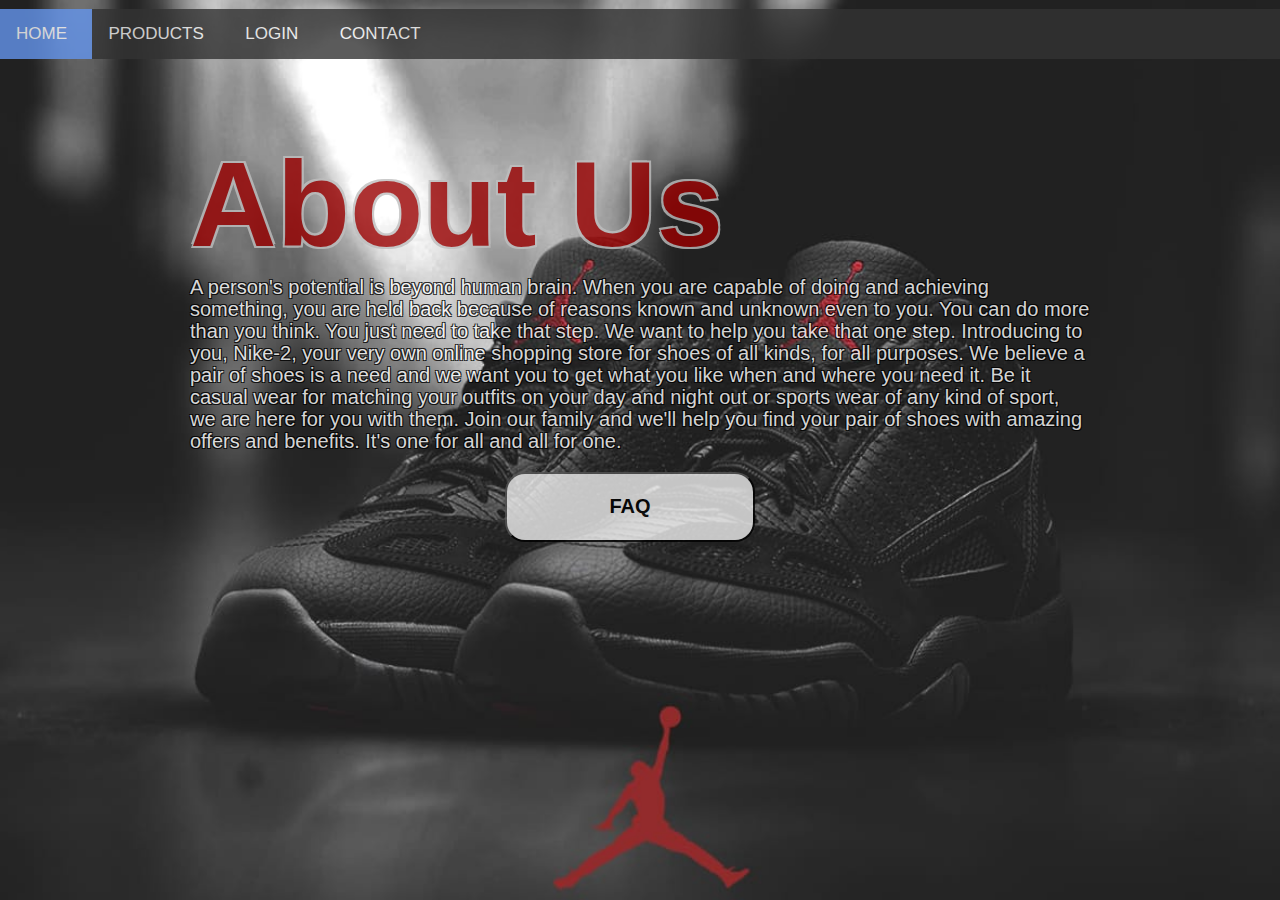
<file: AboutUs.html>
<!DOCTYPE html>
<!DOCTYPE html>
<html>
    <head>
        <meta charset="utf-8">
        <meta name="viewport" content="width=device-width, initial-scale=1">
        <title>About Us</title>
        <link rel="icon" type="image/x-icon" href="images/Favicon.png">
        <link href="stylesheets/about.css" rel="stylesheet" type="text/css" />
        <link rel="stylesheet" href="https://cdnjs.cloudflare.com/ajax/libs/font-awesome/4.7.0/css/font-awesome.min.css">
    </head>

    <body class="about">
        
        <!-- Navigation Bar-->
        <div class="topnav">
            <a class="active" href="Index.html">HOME &nbsp</a>
            <a href="products.html">PRODUCTS &nbsp</a>
            <a href="Accounts.html">LOGIN &nbsp</a>
            <a href="Contact.html">CONTACT &nbsp</a>
          </div>
        
        <div class="outer-box">
            <h1 class="about-text">About Us</h1>
            <div class="about-description">
                <p>A person's potential is beyond human brain. When you are capable of doing and achieving something, you are held back because of reasons known and unknown even to you. You can do more than you think. You just need to take that step. We want to help you take that one step. Introducing to you, Nike-2, your very own online shopping store for shoes of all kinds, for all purposes.  We believe a pair of shoes is a need and we want you to get what you like when and where you need it. Be it casual wear for matching your outfits on your day and night out or sports wear of any kind of sport, we are here for you with them. Join our family and we'll help you find your pair of shoes with amazing offers and benefits. It's one for all and all for one.</p> 
            </div>  
            <button class="toggle" onclick="toggle()">FAQ</button> <!--FAQ Button-->
            <div id="faq" class="faq">
                <button class="accordion">Is there a return or refund policy for the shoes bought?</button> <!--Question 1 Accordion-->
                <div class="panel"> <!--Answer 1 -->
                    <p>Yes. If buyer is not satisfied with product, a return and exchange or return and refund is possible. This is only if the product is still in the unused state and returned in the same package with a return address address and barcode provided.</p>
                </div>
                
                <button class="accordion">Is cash on delivery available?</button> <!--Question 2 Accordion-->
                <div class="panel"> <!--Answer 2 -->
                    <p>No. Currently we only accomodate online payment before shipping for delivery.</p>
                </div>
                
                <button class="accordion">Payment got debited but my order was not placed. How I get the refund?</button> <!--Question 3 Accordion-->
                <div class="panel"> <!--Answer 3 -->
                    <p>We are sorry for the inconvinience. Please do not worry. When a product order is not placed but payment gets debited, our system autoomatically refunds the amount. The refund duration depends on mode of transaction. So, please keep a track of the refund getting credited into your account.</p>
                </div>
            </div>
            
        </div>
        
        <script>
            var acc = document.getElementsByClassName("accordion");
            var i;
            //accordion for FAQ
            for (i = 0; i < acc.length; i++) {
                acc[i].addEventListener("click", function() {
                this.classList.toggle("active");
                var panel = this.nextElementSibling;
                if (panel.style.display === "block") {
                    panel.style.display = "none";
                }
                else {
                    panel.style.display = "block";
                }
            });
            }
            //toggle function for FAQ
            function toggle() {
                var x = document.getElementById("faq");
                if (x.style.display === "block") {
                    x.style.display = "none";
                } else {
                    x.style.display = "block";
                }
            }
        </script>
    </body>
</html>
</file>
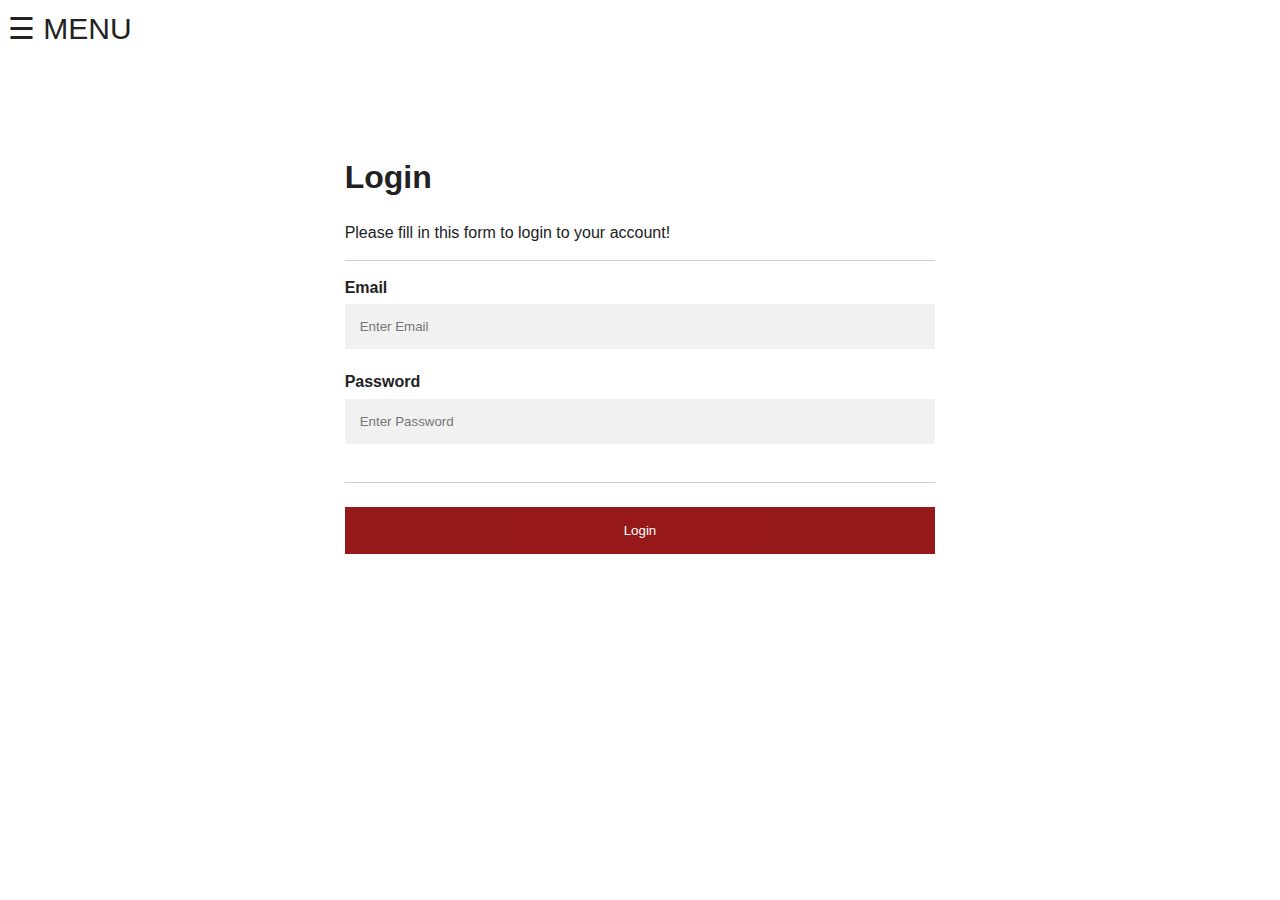
<file: Accounts.html>
<!DOCTYPE html>
<html lang="en">
<head>
  <meta charset="UTF-8">
  <title>Accounts Page</title>
  <link rel="stylesheet" href="accounts.css">
</head>
<body>

  <div id="myNav" class="AccountNav">
    <a href="javascript:void(0)" class="closebtn" onclick="closeNav()">&times;</a>
    <div class="overlay-content">
      <a href="Index.html">HOME</a>
      <a href="products.html">PRODUCTS</a>
      <a href="Contact.html">CONTACT</a>
      <a href="AboutUs.html">ABOUT US</a>
    </div>
  </div>
  <span style="font-size:30px;cursor:pointer" onclick="openNav()">&#9776; MENU</span>

<div class="center">
<div class="container">
<form action="login">
    <h1>Login</h1>
    <p>Please fill in this form to login to your account!</p>
    <hr>

    <label for="email"><b>Email</b></label>
    <input type="text" placeholder="Enter Email" name="email" id="email" required>

    <label for="psw"><b>Password</b></label>
    <input type="password" placeholder="Enter Password" name="psw" id="psw" required>

    <hr>

    <button onclick="checkPassword()" type="submit" class="loginbtn">Login</button>


</form>
</div>
</div>

<script>
  function openNav() {
    document.getElementById("myNav").style.height = "100%";
  }
  
  function closeNav() {
    document.getElementById("myNav").style.height = "0%";
  }
  //check for submitted information
  function checkPassword(){
    var x = document.getElementById("psw").value;
    var y = document.getElementById("email").value;
    var numbers = /[0-9]/;
    if (x == "" || y == "") {
    alert("Both email and password must be filled out.");
    }
    else if(!numbers.test(x) && (x != "")){
      alert("Your password is weak.You may want to add a number to your password.")
    }
  }
  </script>

</body>
</html>


</body>
</html>
</file>
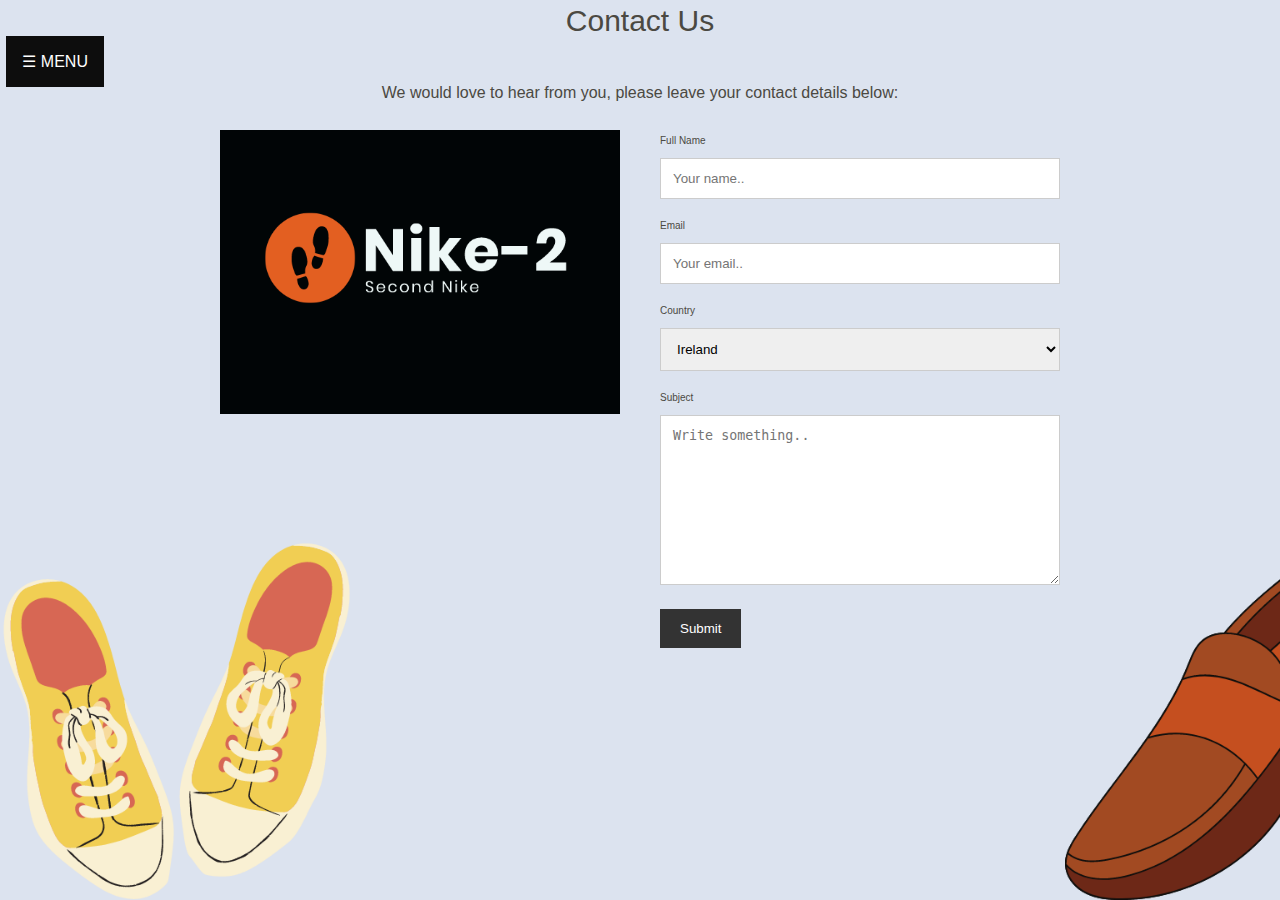
<file: Contact.html>
<!DOCTYPE html>
<html>
<head>
	<meta charset="utf-8">
	<meta name="viewport" content="width=device-width, initial-scale=1">
	<title>Contact Us</title>
  <link rel="icon" type="image/x-icon" href="images/favicon.png">
	<link href="stylesheets/common.css" rel="stylesheet" type="text/css" />
	<!-- Link CSS File -->
</head>
<body>

<style>
body {
  background-image: url('images/back.PNG');
}
	
/*Navigation Bar CSS */
.navbtn {
	background-color:#0d0d0d;
	color: white;
	padding: 16px;
	font-size: 16px;
	border: none;
	cursor: pointer;
  }
  
  .navbtn:hover, .navbtn:focus {
	background-color:#8c8c8c;
  }
  
  .ContactNav {
	position: absolute;
	display: inline-block;
	left : 0.5%;
	top : 4%;
  }
  
  .Nav-Content {
	display: none;
	position: absolute;
	background-color: #f1f1f1;
	min-width: 140px;
	overflow: auto;
	box-shadow: 0px 8px 16px 0px rgba(0,0,0,0.2);
	z-index: 1;
  }
  
  .Nav-Content a {
	color: black;
	padding: 12px 16px;
	text-decoration: none;
	display: block;
	font-size: 15px;
  }
  
  .ContactNav a:hover {background-color: #ddd;}
  
  .show {display: block;}
</style>
	
<!--Navigation Bar-->
      <div class="ContactNav">
      <button onclick="nav()" class="navbtn">&#9776; MENU</button>
      <div id="NavContents" class="Nav-Content">
        <a href="Index.html">HOME</a>
        <a href="Accounts.html">LOGIN</a>
        <a href="AboutUs.html">ABOUT US</a>
        <a href="products.html">PRODUCTS</a>
      </div>
      </div>

	<div class="container">
  <div style="text-align:center">
    <h2 style="padding-bottom: 50px;">Contact Us</h2>
    <p style="font-size: medium;">We would love to hear from you, please leave your contact details below:</p>
  </div>
  <div class="row">
    <div class="column">
      <img src="images/logo2.PNG" style="width:100%">
    </div>
    <div class="column">
      <form action="ContactServlet" method="post">
        <label for="fname">Full Name</label>
        <input type="text" id="fname" name="fullname" placeholder="Your name..">
        <label for="email">Email</label>
        <input type="text" id="email" name="email" placeholder="Your email..">
        <label for="country">Country</label>
        <select id="country" name="country">
          <option value="Ireland">Ireland</option>
          <option value="Germany">Germany</option>
          <option value="France">France</option>
        </select>
        <label for="subject">Subject</label>
        <textarea id="subject" name="subject" placeholder="Write something.." style="height:170px"></textarea>
        <input type="submit" value="Submit">
      </form>
    </div>
  </div>
</div>
	<script>
            //Navigaton Bar Script
            function nav() {
            document.getElementById("NavContents").classList.toggle("show");
            }

            window.onclick = function(event) {
            if (!event.target.matches('.navbtn')) {
            var dropdowns = document.getElementsByClassName("Nav-Content");
            var i;
            for (i = 0; i < dropdowns.length; i++) {
            var openDropdown = dropdowns[i];
            if (openDropdown.classList.contains('show')) {
            openDropdown.classList.remove('show');
            }
            }
            }
            }
        </script>
</body>
</html>
</file>
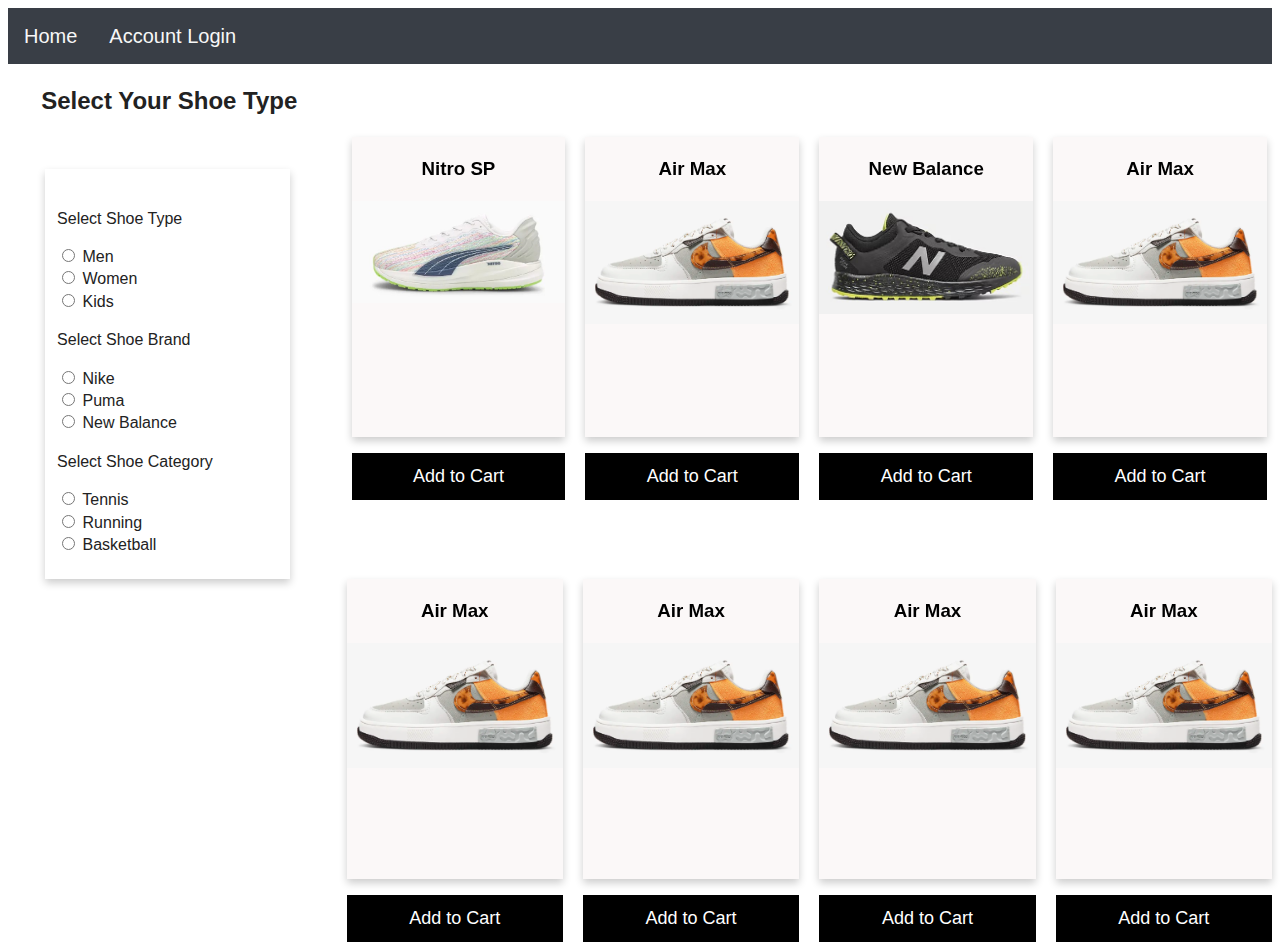
<file: products.html>
<!DOCTYPE html>
<html lang="en">
<head>
  <meta charset="UTF-8">
  <title>Products</title>
  <link rel="stylesheet" href="accounts.css">
  <script>
  function submitForm() {
	     document.getElementById("shoe").submit();
	}
</script>
</head>
<body>

<div class="navbar" id="navbar">
  <a href="index.html">Home</a>
  <a href="Accounts.html">Account Login</a>
</div>

<div class = "row">

  <h2 style = "padding-left: 3%">Select Your Shoe Type</h2>
  <div class = "leftcolumn">
    <div class = "container">
      <div class = "card" style="text-align: left; margin-left: 10px">
        <div style = "margin-left: 5%">
    <form id="shoe" action="ResponseServlet" onclick = submitForm()>
      <br>

      <p>Select Shoe Type</p>
       <input type="radio" id="men" name="type" value="men" >
       <label for="men">Men</label><br>
       <input type="radio" id="women" name="type" value="women" >
       <label for="women">Women</label><br>
       <input type="radio" id="kids" name="type" value="kids" >
       <label for="kids">Kids</label>

      <br>

      <p>Select Shoe Brand</p>
      <input type="radio" id="nike" name="brand" value="nike">
      <label for="nike">Nike</label><br>
      <input type="radio" id="puma" name="brand" value="puma">
      <label for="puma">Puma</label><br>
      <input type="radio" id="newbalance" name="brand" value="new balance">
      <label for="newbalance">New Balance</label>

      <br>

      <p>Select Shoe Category</p>
      <input type="radio" id="tennis" name="category" value="tennis">
      <label for="tennis">Tennis</label><br>
      <input type="radio" id="running" name="category" value="running">
      <label for="running">Running</label><br>
      <input type="radio" id="basketball" name="category" value="basketball">
      <label for="basketball">Basketball</label><br>

      <br>

    </form>
        </div>
    </div>
  </div>
  </div>


<div class="rightcolumn">

  <div id="addToCart">
    You have successfully added the item to your cart
  </div>

  <div class="flip-card">
    <div class="flip-card-inner">
      <div class="flip-card-front">
        <h3 class = "product">Nitro SP</h3>
        <img src="images/nitrosp.png" alt="Nitro SP" style="width:100%">
          
      </div>
      <div class="flip-card-back">
        <h1 class = "product">Nitro SP</h1> 
        <p class="price">$100</p>
        <p class = "info">Puma Nitro SP</p>
      </div>
    </div>
      <p><button class ="AddToCart" onclick="addToCart()"> Add to Cart</button></p>
      
  </div>
  
  <div class="flip-card">
    <div class="flip-card-inner">
      <div class="flip-card-front">
        <h3 class = "product">Air Max</h3>
        <img src="images/airforce1.PNG" alt="Air Max" style="width:100%">
          
      </div>
      <div class="flip-card-back">
        <h1 class = "product">Air Max</h1> 
        <p class="price">$19.99</p>
        <p class = "info">Nike White and Orange Air Max </p>
      </div>
      
      
    </div>
    <p><button class ="AddToCart" onclick="addToCart()"> Add to Cart</button></p>
      
  </div>

  <div class="flip-card">
    <div class="flip-card-inner">
      <div class="flip-card-front">
        <h3 class = "product">New Balance</h3>
        <img src="images/freshfoam.png" alt="Fresh Foam" style="width:100%">
          
      </div>
      <div class="flip-card-back">
        <h1 class = "product">New Balance</h1> 
        <p class="price">$50</p>
        <p class = "info">New Balance Fresh Foam </p>
      
      
      </div>
    </div>
    <p><button class ="AddToCart" onclick="addToCart()"> Add to Cart</button></p>
  </div>

  <div class="flip-card">
    <div class="flip-card-inner">
      <div class="flip-card-front">
        <h3 class = "product">Air Max</h3>
        <img src="images/airforce1.PNG" alt="Air Max" style="width:100%">
          
      </div>
      <div class="flip-card-back">
        <h1 class = "product">Air Max</h1> 
        <p class="price">$19.99</p>
        <p class = "info">Nike White and Orange Air Max </p>
      </div>
      
      
    </div>
    <p><button class ="AddToCart" onclick="addToCart()"> Add to Cart</button></p>
    
  </div>
  
  
  <!-- I could only find this solution to create a separation between the top products and the bottom ones. -->
  <table height="100%">
    <td width="60px" valign="top" align="center" >
     <div class="PageLine2V">&nbsp;</div>
    </td>
  </table>
  <table height="100%">
    <td width="60px" valign="top" align="center" >
     <div class="PageLine2V">&nbsp;</div>
    </td>
  </table>
  <table height="100%">
    <td width="60px" valign="top" align="center" >
     <div class="PageLine2V">&nbsp;</div>
    </td>
  </table>
  <table height="100%">
    <td width="60px" valign="top" align="center" >
     <div class="PageLine2V">&nbsp;</div>
    </td>
  </table>
  <table height="100%">
    <td width="60px" valign="top" align="center" >
     <div class="PageLine2V">&nbsp;</div>
    </td>
  </table>

  <div class="row">
    <div class="flip-card">
      <div class="flip-card-inner">
        <div class="flip-card-front">
          <h3 class = "product">Air Max</h3>
          <img src="images/airforce1.PNG" alt="Air Max" style="width:100%">
            
        </div>
        <div class="flip-card-back">
          <h1 class = "product">Air Max</h1> 
          <p class="price">$19.99</p>
          <p class = "info">Nike White and Orange Air Max </p>
        </div>
        
        
      </div>
      <p><button class ="AddToCart" onclick="addToCart()"> Add to Cart</button></p>
        
    </div>

    <div class="flip-card">
      <div class="flip-card-inner">
        <div class="flip-card-front">
          <h3 class = "product">Air Max</h3>
          <img src="images/airforce1.PNG" alt="Air Max" style="width:100%">
            
        </div>
        <div class="flip-card-back">
          <h1 class = "product">Air Max</h1> 
          <p class="price">$19.99</p>
          <p class = "info">Nike White and Orange Air Max </p>
        </div>
        
        
      </div>
      <p><button class ="AddToCart" onclick="addToCart()"> Add to Cart</button></p>
        
    </div>

    <div class="flip-card">
      <div class="flip-card-inner">
        <div class="flip-card-front">
          <h3 class = "product">Air Max</h3>
          <img src="images/airforce1.PNG" alt="Air Max" style="width:100%">
            
        </div>
        <div class="flip-card-back">
          <h1 class = "product">Air Max</h1> 
          <p class="price">$19.99</p>
          <p class = "info">Nike White and Orange Air Max </p>
        </div>
        
        
      </div>
      <p><button class ="AddToCart" onclick="addToCart()"> Add to Cart</button></p>
        
    </div>

    <div class="flip-card">
      <div class="flip-card-inner">
        <div class="flip-card-front">
          <h3 class = "product">Air Max</h3>
          <img src="images/airforce1.PNG" alt="Air Max" style="width:100%">
            
        </div>
        <div class="flip-card-back">
          <h1 class = "product">Air Max</h1> 
          <p class="price">$19.99</p>
          <p class = "info">Nike White and Orange Air Max </p>
        </div>
        
        
      </div>
      <p><button class ="AddToCart" onclick="addToCart()"> Add to Cart</button></p>
        
    </div>
  </div>

  
</div>

<script>
  function openNav() {
    document.getElementById("myNav").style.height = "70%";
  }
  
  function closeNav() {
    document.getElementById("myNav").style.height = "0%";
  }

    function addToCart() {
      var x = document.getElementById("addToCart");
      if (x.style.display === "none") {        
         x.style.display = "block";
       } else {
          x.style.display = "none";
        }
    }
    
</script>

</body>
</html>
</file>
<file: stylesheets/about.css>
/* =GENERAL - the general styles */
	body{
		font: 62.5%/2.2em "Lucida Grande", Tahoma, Verdana, Arial, Helvetica, sans-serif;
		color: #4b4942;
		background: #fff;
    background-attachment: fixed;
    background-size: cover;
    background-position: left;
	}
	
/*side navigation*/
	body {
  font-family: "Lato", sans-serif;
  transition: background-color .5s;
}
/* ABOUT US PAGE STYLING */
.about{
    background-image: url('../images/shoe.jpeg');
	opacity: 0.8;
    height: 90vh;
    background-position: center;
    background-repeat: no-repeat;
    background-size: cover;
    display: flex;
    justify-content: center;
    align-items: center; 
  }

.outer-box {
  width: 900px;
  height: 600px;
  display: flex;
  flex-direction: column;
}

/* About Us Heading */
.about-text{
	color: #990000;
	font-size: 120px;
	text-shadow:
   -2px -2px 0 #bfbfbf,  
    2px -2px 0 #bfbfbf,
    -2px 2px 0 #bfbfbf,
     2px 2px 0 #bfbfbf;
}

/* About Us Description */
.about-description{
	margin-top: -40px;
	color: white;
	font-size: 20px;
	text-shadow:
   -1px -1px 0 #000,  
    1px -1px 0 #000,
    -1px 1px 0 #000,
    1px 1px 0 #000;
	
}

/* FAQ Section */
.faq{
	margin-top: 10px;
	display: none;
}

/* Accordion - Each question */
.accordion {
	background-color: #a6a6a6;
	color: #262626
	10% 		 #1a1a1a
	5% 		 #0d0d0d
	0% 		 #000000
	;
	cursor: pointer;
	padding: 18px;
	width: 100%;
	border: none;
	text-align: left;
	outline: none;
	font-size: 15px;
	transition: 0.4s;
}
  
.active, .accordion:hover {
background-color: #8c8c8c; 
}

/* Accordion opening panel */
.panel {
padding: 0 18px;
font-size: 20px;
display: none;
background-color: #d9d9d9;
overflow: hidden;
}

/* FAQ Button */
.toggle{
	height: 70px;
	font-size: 20px;
	margin-left: 35%;
	width: 250px;
	border-radius: 20px;
	font-weight: bold;
}

/*Navigation Bar*/
.topnav {
	overflow: hidden;
	background-color: #333;
	position:absolute;
	left: 0%;
	top: 1%;
	width: 100%;
  }
  
  .topnav a {
	float: left;
	color: #f2f2f2;
	text-align: center;
	padding: 14px 16px;
	text-decoration: none;
	font-size: 17px;
  }
  
  .topnav a:hover {
	background-color: #ddd;
	color: black;
  }
  
  .topnav a.active {
	background-color: cornflowerblue;
	color: white;
  }
</file>
<file: accounts.css>
/*! HTML5 Boilerplate v8.0.0 | MIT License | https://html5boilerplate.com/ */

/* accounts.css 2.1.0 | MIT License | https://github.com/h5bp/main.css#readme */
/*
 * What follows is the result of much research on cross-browser styling.
 * Credit left inline and big thanks to Nicolas Gallagher, Jonathan Neal,
 * Kroc Camen, and the H5BP dev community and team.
 */

/* ==========================================================================
   Base styles: opinionated defaults
   ========================================================================== */

html {
  color: #222;
  font-size: 1em;
  line-height: 1.4;
}

body {
  font-family: "Lucida Grande", Tahoma, Verdana, Arial, Helvetica, sans-serif;
  background-color: white;
}

* {
  box-sizing: border-box;
}

.header {

  color: #393e46;
  font-size: 200%;
  text-align: center;

}

.center {
  margin: auto;
  width: 60%;
  border: none;
  padding: 10px;
}

 .card {
   box-shadow: 0 4px 8px 0 rgba(0, 0, 0, 0.2);
   max-width: 300px;
   margin: auto;
   text-align: center;
   font-family: arial;
 }

.cardcolumn {
  float: left;
  width: 25%;
  padding: 0 10px;
}

.row {margin: 0 -5px;}

/* Create two unequal columns that floats next to each other */
/* Left column */
.leftcolumn {
  float: left;
  width: 25%;
}

/* Right column */
.rightcolumn {
  float: left;
  width: 75%;
  padding-left: 20px;
}

/* Clear floats after the columns */
.row:after {
  content: "";
  display: table;
  clear: both;
}

/* Responsive columns */
@media screen and (max-width: 600px) {
  .column {
    width: 100%;
    display: block;
    margin-bottom: 20px;
  }
}

.price {
  color: grey;
  font-size: 22px;
}

/* Add padding to containers */
.container {
  width: 100%;
  align-content: center;
  padding: 10%;
  background-color: white;
}

/* Full-width input fields */
input[type=text], input[type=password] {
  width: 100%;
  padding: 15px;
  margin: 5px 0 22px 0;
  display: inline-block;
  border: none;
  background: #f1f1f1;
}

input[type=text]:focus, input[type=password]:focus {
  background-color: #ddd;
  outline: none;
}

/* Overwrite default styles of hr */
hr {
  border: 1px solid #f1f1f1;
  margin-bottom: 25px;
}

.navbar {
  overflow: hidden;
  background-color: #393e46;
}

.navbar a {
  float: left;
  font-size: 20px;
  color: #f7f7f7;
  text-align: center;
  padding: 14px 16px;
  text-decoration: none;
  display: block;
}

/* Set a style for the submit button */
.loginbtn {
  background-color: darkred;
  color: white;
  padding: 16px 20px;
  margin: 8px 0;
  border: none;
  cursor: pointer;
  width: 100%;
  opacity: 0.9;
}

.loginbtn:hover {
  opacity: 1;
}


/*
 * A better looking default horizontal rule
 */

hr {
  display: block;
  height: 1px;
  border: 0;
  border-top: 1px solid #ccc;
  margin: 1em 0;
  padding: 0;
}

/*Navigation Bar*/
.AccountNav {
  height: 0%;
  width: 100%;
  position: fixed;
  z-index: 1;
  top: 0;
  left: 0;
  background-color: rgb(0,0,0);
  background-color: rgba(0,0,0, 0.9);
  overflow-y: hidden;
  transition: 0.5s;
}

.overlay-content {
  position: relative;
  top: 25%;
  width: 100%;
  text-align: center;
  margin-top: 30px;
}

.AccountNav a {
  padding: 8px;
  text-decoration: none;
  font-size: 36px;
  color: #818181;
  display: block;
  transition: 0.3s;
}

.AccountNav a:hover, .AccountNav a:focus {
  color: #f1f1f1;
}

.AccountNav .closebtn {
  position: absolute;
  top: 20px;
  right: 45px;
  font-size: 60px;
}

@media screen and (max-height: 450px) {
  .AccountNav {overflow-y: auto;}
  .AccountNav a {font-size: 20px}
  .AccountNav .closebtn {
  font-size: 40px;
  top: 15px;
  right: 35px;
  }
}

#addToCart {
  width: 100%;
  padding: 50px 0;
  text-align: center;
  background-color: lightblue;
  margin-top: 20px;
  display: none
}

.flip-card {
  background-color: transparent;
  width: 300px;
  height: 300px;
  perspective: 1000px;
  float: left;
  width: 25%;
  padding: 0 10px;
}

.flip-card button {
  border: none;
  outline: 0;
  padding: 13px;
  color: white;
  background-color: #000;
  text-align: center;
  cursor: pointer;
  width: 100%;
  font-size: 18px;
}

.flip-card button:hover {
  opacity: 0.7;
}

.flip-card-inner {
  position: relative;
  width: 100%;
  height: 100%;
  text-align: center;
  transition: transform 0.6s;
  transform-style: preserve-3d;
  box-shadow: 0 4px 8px 0 rgba(0,0,0,0.2);
   max-width: 300px;
   margin: auto;
   text-align: center;
   font-family: arial;
}

.flip-card:hover .flip-card-inner {
  transform: rotateY(180deg);
}

.flip-card-front, .flip-card-back {
  position: absolute;
  width: 100%;
  height: 100%;
  -webkit-backface-visibility: hidden;
  backface-visibility: hidden;
}

.flip-card-front {
  background-color: rgb(251, 248, 248);
  color: black;
}

.flip-card-back {
  background-color: #080808;
  color: white;
  transform: rotateY(180deg);
}
</file>
<file: stylesheets/common.css>
@charset "UTF-8";
/* =CALL LIBRARY */
	@import url("reset-min.css"); /* ------- Reset all CSS Styles */

/* =GENERAL - the general styles */
	body{
		font: 62.5%/2.2em "Lucida Grande", Tahoma, Verdana, Arial, Helvetica, sans-serif;
		color: #4b4942;
		background: #fff;

   /* background-image: url('../images/back.png');*/
    background-repeat: no-repeat;
    background-attachment: fixed;
    background-size: cover;
    background-position: left;
	}
	a{text-decoration: none;color: ##1916c6; font-size: 15px;}
	a:hover{color: #bb800f;}
	hr{display: none;}
	strong{font-weight: bold;}
	ul.borderedlist li{
		border-bottom: 1px dashed #d1cfcd;
	}
	ul.borderedlist li a{
		display: block;
		padding:3px 0 0 2px;
		height: 26px;
		color: #42423b;
	}
	ul.borderedlist li a:hover{background: #E5E5E4;color: #42423b;}

/*side navigation*/
	body {
  font-family: "Lato", sans-serif;
  transition: background-color .5s;
}
.sidenav {
  height: 100%;
  width: 0;
  position: fixed;
  z-index: 1;
  top: 0;
  left: 0;
  background-color: #111;
  overflow-x: hidden;
  transition: 0.5s;
  padding-top: 60px;
}

.sidenav a {
  padding: 8px 8px 8px 32px;
  text-decoration: none;
  font-size: 25px;
  color: #818181;
  display: block;
  transition: 0.3s;
}

.sidenav a:hover {
  color: #f1f1f1;
}

.sidenav .closebtn {
  position: absolute;
  top: 0;
  right: 6px;
  font-size: 36px;
  margin-left: 50px;
}

#main {
  transition: margin-left .5s;
  padding: 16px;
}

@media screen and (max-height: 450px) {
  .sidenav {padding-top: 15px;}
  .sidenav a {font-size: 18px;}
}

/* =LAYOUT - the main layout styles */
	.container{
		width:900px;
		margin: 0 auto;
		position: relative;
		overflow:hidden;
	}
	/* header layout */
	#header{
		height: 253px;
		background: #4a4841 url(../images/top_bg.jpg) top repeat-x;
		position: relative;
	}
	#navigation{
		right: 0;
		top:10px;
	}
	/* main area layout */
	#main{padding:24px 0 20px 0;}
	#leftcolumn{float: left;width:193px;}
	#center{float: left;width:380px;padding: 0 20px;}
	#rightcolumn{float: left;width:287px;}
	/* bottom layout */
	#bottominfo{
		border-top: 5px solid #42423b;
		background: #f1eee7;
		padding-bottom:25px;
		width: 100%;
		overflow: hidden;
	}
	.bottomcolumn{
		float: left;
		width:288px;
		margin-right: 18px;
	}
	.bottomright{margin-right:0;}
	
/* =HEADER - the header styles */
	#header .container{height: 253px;}
	/* logo */
	h1{
		position: absolute;
		height: 71px;
	}
	h1 a{
		font: 24px/24px Arial, Helvetica, sans-serif;
		font-weight: bold;
		letter-spacing: -2px;
		padding: 22px 9px 25px 20px;
		width: 300px;
    /*margin-top: 53px;*/
		display: block;
		color: #fff;
		background: url(../images/logo1) left top no-repeat;
	}
	h1 a:hover{color: #fff;}
	h1 a span{
		height:71px;
		width: 13px;
		position: absolute;
		top:0;
		/*margin-top: 53px;*/
		right: -13px;
		cursor: pointer;
		/*background: url(../images/logo_right.gif) right top no-repeat;*/
	}
	
			ul {
				list-style-type: none;
				margin: 0;
				padding: 0;
				overflow: hidden;
				background-color: #333;
				padding-bottom: 10px;
    			padding-top: 10px;
    			margin-bottom: 10px;
			  }
			  
			  #navigation li {
				float: right;
			  }
			  
			  li a {
				display: block;
				color: white;
				text-align: center;
				padding: 14px 16px;
				text-decoration: none;
			  }
			  
			  li a:hover {
				background-color: #111;
			  }

	.leftbox li {
		float: center;
	}
	
/* =CONTENT - the content styles */
	/* left column */
	.leftbox{background: #f1f0ef;padding: 10px 23px 10px 23px;margin-bottom:3px;line-height:1.8em;}
	h3.leftbox{font-size:19px;color: #eeeded; background: #333333 /*url(../images/h3_bg_tall.jpg)*/ 0 0 repeat-x;padding:5px 0 10px 23px;}
	h3.header_small{font-size:15px;font-weight: bold;background: #333333;padding:0 23px 5px 23px;}
	ul.leftbox{font-size: 1.2em;}

	.features{padding-top:15px;font:1.27em Arial, Helvetica, sans-serif;}
	
	#leftcolumn .leftbox p{padding-bottom:1em;line-height:1.5em; font-size:12px}	
	
	/* center column */
	.article_wrapper h2{color: #black; font-size:2em;margin:10px 0;}
	.article_wrapper p{color: #black; padding-bottom:10px;font-size:1.3em;}	
	
	/* right column */
	.rightbox_wrapper{
		background: #eeeded;
		padding:5px;
		margin-bottom: 20px;
		width:277px;
		overflow: hidden;
		font-size:11px;
		line-height: 18px;
		color: #58584D;
	}
	.rightbox{border: 1px dashed #d9e0e8;width:275px;overflow: hidden;padding-bottom:6px;}
	.product_image{ float: left;margin: 6px 0 0 6px;}
	.product_wrapper{float: right;width:200px;}
	.product_wrapper h4{font-size:1.3em;color: #483F3D;font-weight: bold;padding-top:10px;}
	.product_wrapper p{font-size:1em;}
	.lastbox{margin:0;}
	
/* =BOTTOM */
	.bottomcolumn h3{
		border-bottom: 4px solid #9b968f;
		color: #5699A7; font-size:18px;padding:15px 0 5px 5px;
	}
	.bottomcolumn p{
		padding: 10px 35px 10px 5px;
		font-size: 1.2em;
	}
	.iconlist{
		border-top: 1px dashed #d1cfcd;
		font-size: 1.2em;
	}
	ul.iconlist li a{
		padding-left: 25px;
		background: url(../images/footer_list.jpg) left bottom no-repeat;
	}
	ul.iconlist  li a:hover{background: #E9E4DE url(../images/footer_list.jpg) left top no-repeat;color: #42423b;}
	.enewsbox{
		float: left;
		width: 180px;
		height: 17px;
		padding:3px 5px;
		border: 4px solid #5599A7;
		font-size:13px;
	}
	.button{
		display: block;
		float: left;
		width: auto;
		line-height:1em;
		text-align: center;
		background: #659AA6;
		border: 4px solid #fff;
		color: #fff;
		cursor: pointer;
		margin:0;
		padding:3px 8px; /* IE6 */
	}

/* Adding the styling for the About page */
	body {
  font-family: Arial, Helvetica, sans-serif;
  font-size: 10px;
  margin: 0;
}

html {
  box-sizing: border-box;
}

*, *:before, *:after {
  box-sizing: inherit;
}

.column {
  float: left;
  width: 33.3%;
  margin-bottom: 16px;
  padding: 0 8px;
}

.card {
  box-shadow: 0 4px 8px 0 rgba(0, 0, 0, 0.2);
  margin: 8px;
}

.about-section {
  padding: 50px;
  text-align: center;
  background-color: #474e5d;
  color: white;
}

.container {
  padding: 0 16px;
}

.container::after, .row::after {
  content: "";
  clear: both;
  display: table;
}

.title {
  color: grey;
  font-size: 15px;
}


@media screen and (max-width: 650px) {
  .column {
    width: 100%;
    display: block;
  }
}
 /* Applying styling for the About page */
 * {
  box-sizing: border-box;
}
.about-section h1 {
	font-size: large;
  padding-left: 650px;
}

.about-section h2 {
	font-size: medium;
}
.about-section p {
	font-size: 12px;
}

.teamh2 {
	text-align:center;
	font-size: 19px;
	}

/* Style inputs */
input[type=text], select, textarea {
  width: 100%;
  padding: 12px;
  border: 1px solid #ccc;
  margin-top: 6px;
  margin-bottom: 16px;
  resize: vertical;
}

input[type=submit] {
  background-color: #333333;
  color: white;
  padding: 12px 20px;
  border: none;
  cursor: pointer;
}

input[type=submit]:hover {
  background-color: #45a049;
}

/* Style the container/contact section */
.container {
  border-radius: 5px;
  /*background-color: #f2f2f2;*/
  padding: 10px;
}


/* Create two columns that float next to eachother */
.column {
  float: left;
  width: 50%;
  margin-top: 6px;
  padding: 20px;
}

/* Clear floats after the columns */
.row:after {
  content: "";
  display: table;
  clear: both;
}

#main-footer {
	padding-left: 540px;
	background-color: #333;
	color: white;
	font-size: medium;
}

.social {
	padding-left: 130px;
}

/* Responsive layout - when the screen is less than 600px wide, make the two columns stack on top of each other instead of next to each other */
@media screen and (max-width: 600px) {
  .column, input[type=submit] {
    width: 100%;
    margin-top: 0;
  }
}
</file>
